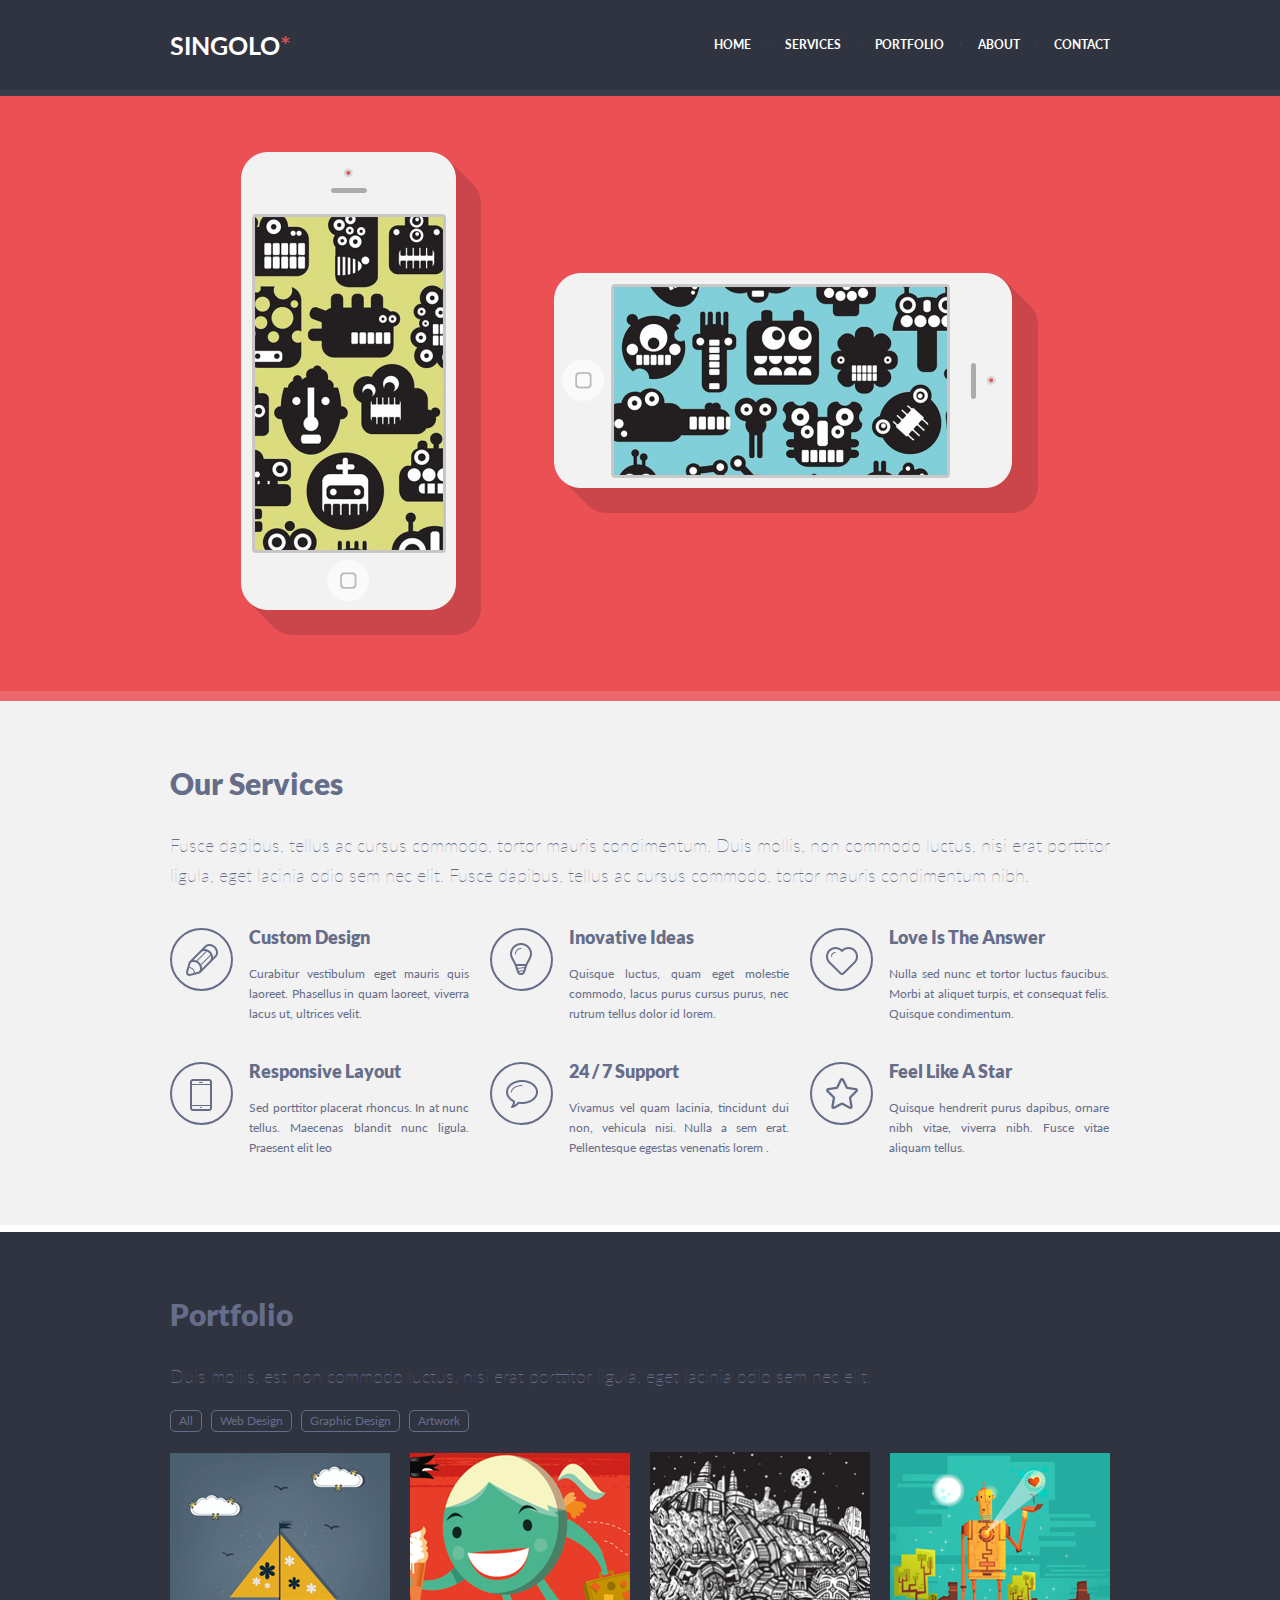
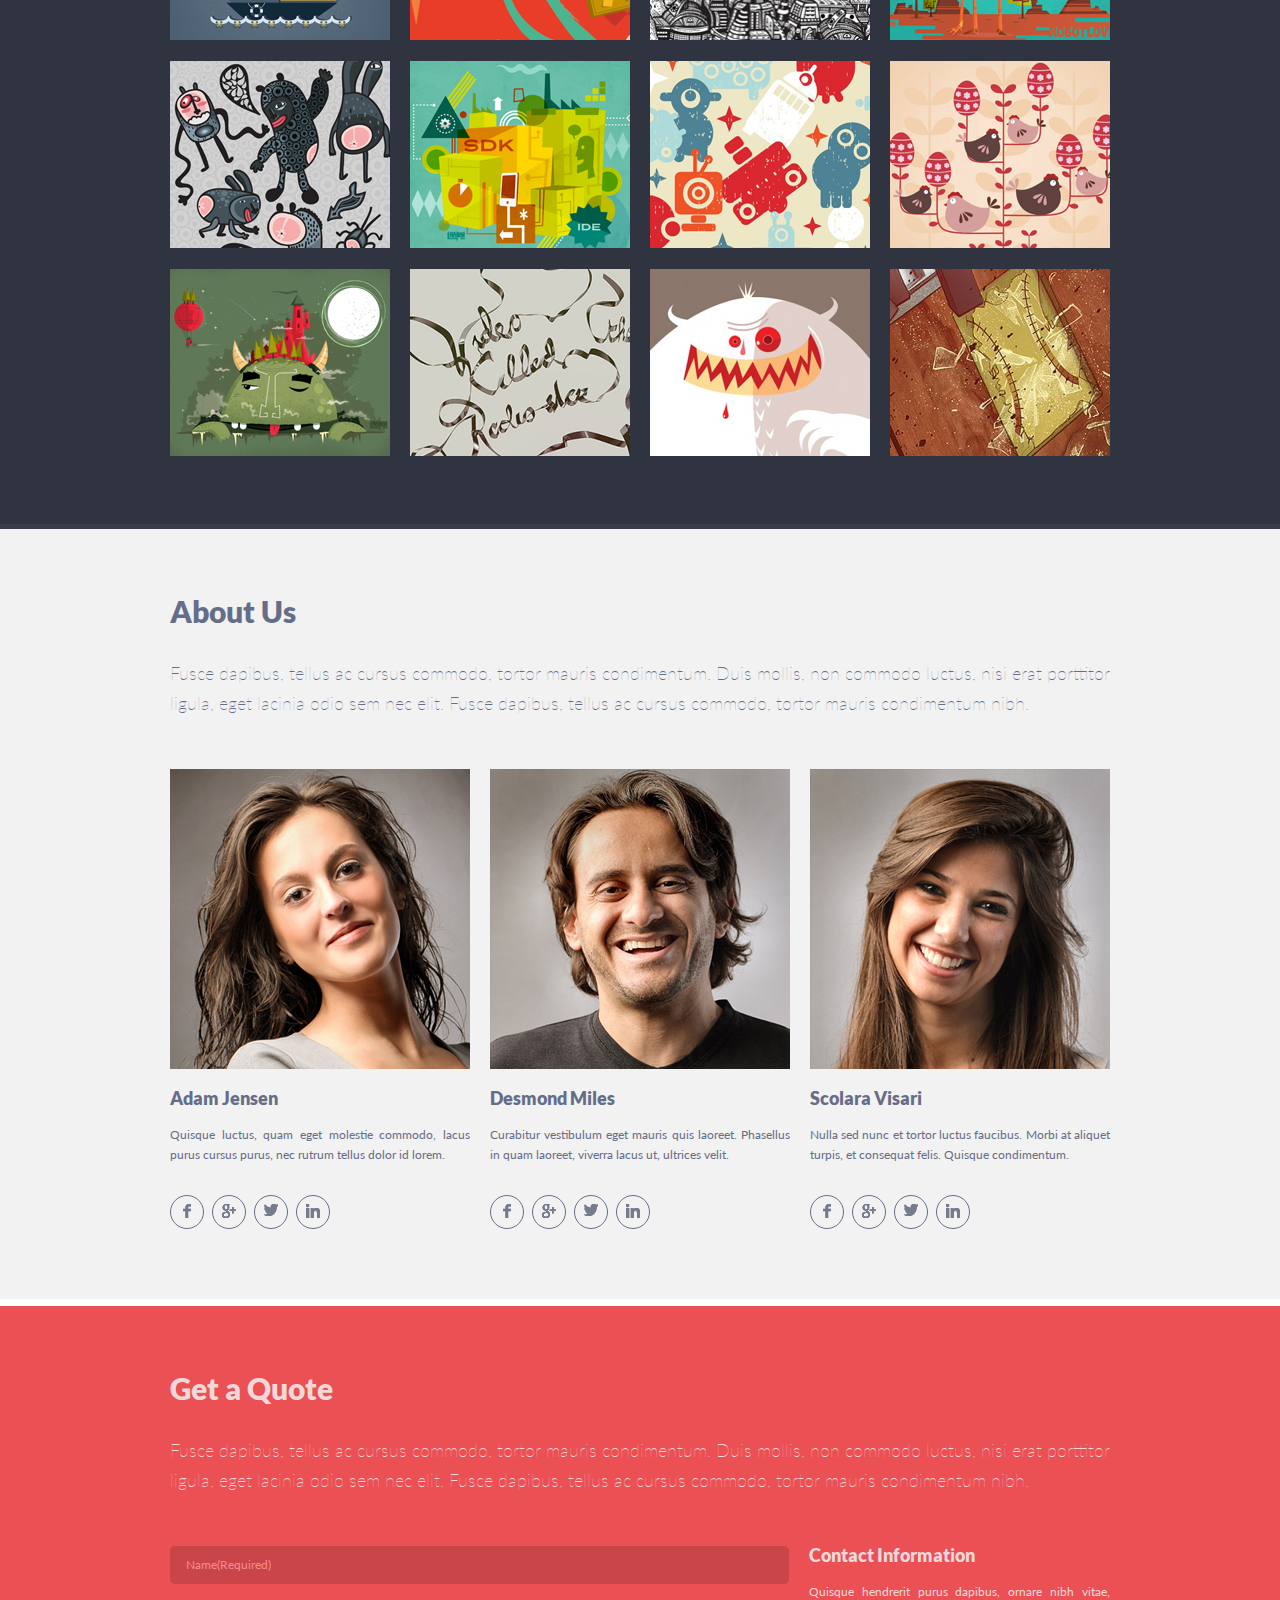
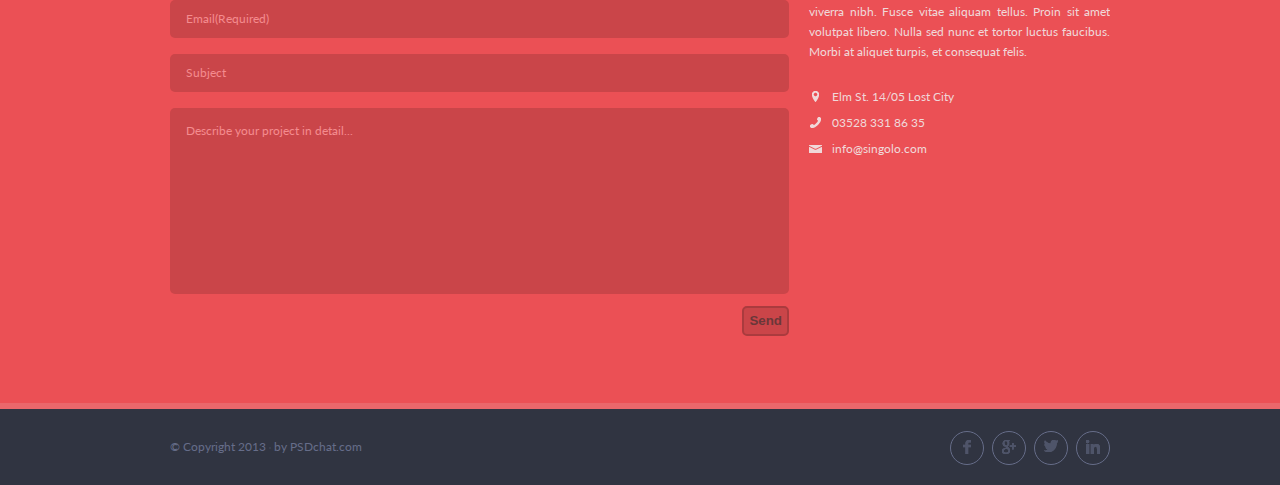
<file: Singolo_new/index.html>
<!DOCTYPE html>
<html lang="en">
<head>
	<meta charset="UTF-8">
	<title>Singolo</title>
	<link rel="stylesheet" href="client/styles/css/index.css">
	<meta http-equiv="X-UA-Compatible" content="IE=edge">
	<script src="https://ajax.googleapis.com/ajax/libs/jquery/2.1.3/jquery.min.js"></script>
	 <script src="client/lib/rs/royalslider/jquery.royalslider.min.js"></script>
	 <script>
    	jQuery(document).ready(function($) {
        $(".royalSlider").royalSlider({
            keyboardNavEnabled: true
        });
    });
	</script>
</head>
<body class="homepage">
	<header>
		<nav class="container">
			<ul class="singolo">
				<li><a href="/">singolo<span>*</span></a></li>
				<li><a href="#contact">contact</a></li>
				<li><a href="#about">about</a></li>
				<li><a href="#portfolio">portfolio</a></li>
				<li><a href="#services">services</a></li>
				<li><a href="/">home</a></li>
			</ul>
		</nav>
	</header>
	<main>
		<section class="slider">
			<div class="royalSlider rsDefault">
				<img class="rsImg" src="client/images/slide/phone.png" alt="slide-1"/>
				<img class="rsImg" src="client/images/slide/map.png" alt="slide-2"/>
			</div>
		</section>
		<section class="service" id="services">
			<div class="container">
				<h2>Our Services</h2>
				<p class="description">Fusce dapibus, tellus ac cursus commodo, tortor mauris condimentum. Duis mollis, non commodo luctus, nisi erat porttitor ligula, eget lacinia odio sem nec elit. Fusce dapibus, tellus ac cursus commodo, tortor mauris condimentum nibh.</p>
				<div class="our-service">
					<figure>
						<span class="pen"></span>
						<!-- <img class="pen" src="client/images/services/pen.png" alt="Custom Design"/> -->
						<figcaption>
							<h3>Custom Design</h3>
							<p class="text-small">Curabitur vestibulum eget mauris quis laoreet. Phasellus in quam laoreet, viverra lacus ut, ultrices velit.</p>
						</figcaption>
					</figure>
					<figure>
						<span class="bolb"></span>
						<!-- <img src="client/images/services/bolb.png" alt="Inovative Ideas"/> -->
						<figcaption>
							<h3>Inovative Ideas</h3>
							<p class="text-small">Quisque luctus, quam eget molestie commodo, lacus purus cursus purus, nec rutrum tellus dolor id lorem.</p>
						</figcaption>
					</figure>
					<figure>
						<span class="heart"></span>
						<!-- <img src="client/images/services/heart.png" alt="Love Is The Answer"/> -->
						<figcaption>
							<h3>Love Is The Answer</h3>
							<p class="text-small">Nulla sed nunc et tortor luctus faucibus. Morbi at aliquet turpis, et consequat felis. Quisque condimentum.</p>
						</figcaption>
					</figure>
					<figure>
						<span class="phone"></span>
						<!-- <img src="client/images/services/phone.png" alt="Responsive Layout"/> -->
						<figcaption>
							<h3>Responsive Layout</h3>
							<p class="text-small">Sed porttitor placerat rhoncus. In at nunc tellus. Maecenas blandit nunc ligula. Praesent elit leo</p>
						</figcaption>
					</figure>
					<figure>
						<span class="bubble"></span>
						<!-- <img src="client/images/services/bubble.png" alt="24 / 7 Support"/> -->
						<figcaption>
							<h3>24 / 7 Support</h3>
							<p class="text-small">Vivamus vel quam lacinia, tincidunt dui non, vehicula nisi. Nulla a sem erat. Pellentesque egestas venenatis lorem .</p>
						</figcaption>
					</figure>
					<figure>
						<span class="star"></span>
						<!-- <img src="client/images/services/star.png" alt="Feel Like A Star"/> -->
						<figcaption>
							<h3>Feel Like A Star</h3>
							<p class="text-small">Quisque hendrerit purus dapibus, ornare nibh vitae, viverra nibh. Fusce vitae aliquam tellus.</p>
						</figcaption>
					</figure>
				</div>
			</div>
		</section>
		<section class='portfolio' id='portfolio'>
			<div class="container">
				<h2>Portfolio</h2>
				<p class="description">Duis mollis, est non commodo luctus, nisi erat porttitor ligula, eget lacinia odio sem nec elit.</p>
					<ul class="navigation">
						<li><a href="javascript:void(0);">All</a></li>
						<li><a href="javascript:void(0);">Web Design</a></li>
						<li><a href="javascript:void(0);">Graphic Design</a></li>
						<li><a href="javascript:void(0);">Artwork</a></li>
					</ul>
			<div class="portfolio-gallery">
				<figure class="portfolio-slow-visible">
					<img src="client/images/portfolio/1.png" alt="/"/>
					<figcaption>
						<p>Lorem ipsum dolor sit amet, consectetur adipisicing elit. Id laborum voluptatibus, iusto mollitia beatae pariatur ut error, saepe cupiditate cum itaque debitis consequatur, non est hic earum, voluptates fugiat quidem.
						</p>
					</figcaption>
				</figure>
				<figure class="portfolio-slow-visible">
					<img src="client/images/portfolio/2.png" alt="/"/>
					<figcaption>
						<p>Lorem ipsum dolor sit amet, consectetur adipisicing elit. Id laborum voluptatibus, iusto mollitia beatae pariatur ut error, saepe cupiditate cum itaque debitis consequatur, non est hic earum, voluptates fugiat quidem.
						</p>
					</figcaption>
				</figure>
				<figure class="portfolio-slow-visible">
					<img src="client/images/portfolio/3.png" alt="/"/>
					<figcaption>
						<p>Lorem ipsum dolor sit amet, consectetur adipisicing elit. Id laborum voluptatibus, iusto mollitia beatae pariatur ut error, saepe cupiditate cum itaque debitis consequatur, non est hic earum, voluptates fugiat quidem.
						</p>
					</figcaption>
				</figure>
				<figure class="portfolio-slow-visible">
					<img src="client/images/portfolio/4.png" alt="/"/>
					<figcaption>
						<p>Lorem ipsum dolor sit amet, consectetur adipisicing elit. Id laborum voluptatibus, iusto mollitia beatae pariatur ut error, saepe cupiditate cum itaque debitis consequatur, non est hic earum, voluptates fugiat quidem.
						</p>
					</figcaption>
				</figure>
				<figure class="portfolio-diagonal">
					<img src="client/images/portfolio/5.png" alt="/"/>
					<figcaption>
						<p>Lorem ipsum dolor sit amet, consectetur adipisicing elit. Id laborum voluptatibus, iusto mollitia beatae pariatur ut error, saepe cupiditate cum itaque debitis consequatur, non est hic earum, voluptates fugiat quidem.
						</p>
					</figcaption>
				</figure>
				<figure class="portfolio-diagonal">
					<img src="client/images/portfolio/6.png" alt="/"/>
					<figcaption>
						<p>Lorem ipsum dolor sit amet, consectetur adipisicing elit. Id laborum voluptatibus, iusto mollitia beatae pariatur ut error, saepe cupiditate cum itaque debitis consequatur, non est hic earum, voluptates fugiat quidem.
						</p>
					</figcaption>
				</figure>
				<figure class="portfolio-diagonal">
					<img src="client/images/portfolio/7.png" alt="/"/>
					<figcaption>
						<p>Lorem ipsum dolor sit amet, consectetur adipisicing elit. Id laborum voluptatibus, iusto mollitia beatae pariatur ut error, saepe cupiditate cum itaque debitis consequatur, non est hic earum, voluptates fugiat quidem.
						</p>
					</figcaption>
				</figure>
				<figure class="portfolio-diagonal">
					<img src="client/images/portfolio/8.png" alt="/"/>
					<figcaption>
						<p>Lorem ipsum dolor sit amet, consectetur adipisicing elit. Id laborum voluptatibus, iusto mollitia beatae pariatur ut error, saepe cupiditate cum itaque debitis consequatur, non est hic earum, voluptates fugiat quidem.
						</p>
					</figcaption>
				</figure>
				<figure class="portfolio-side-panel">
					<img src="client/images/portfolio/9.png" alt="/"/>
					<figcaption>
						<p>Lorem ipsum dolor sit amet, consectetur adipisicing elit. Id laborum voluptatibus, iusto mollitia beatae pariatur ut error, saepe cupiditate cum itaque debitis consequatur, non est hic earum, voluptates fugiat quidem.
						</p>
					</figcaption>
				</figure>
				<figure class="portfolio-side-panel">
					<img src="client/images/portfolio/10.png" alt="/"/>
					<figcaption>
						<p>Lorem ipsum dolor sit amet, consectetur adipisicing elit. Id laborum voluptatibus, iusto mollitia beatae pariatur ut error, saepe cupiditate cum itaque debitis consequatur, non est hic earum, voluptates fugiat quidem.
						</p>
					</figcaption>
				</figure>
				<figure class="portfolio-side-panel">
					<img src="client/images/portfolio/11.png" alt="/"/>
					<figcaption>
						<p>Lorem ipsum dolor sit amet, consectetur adipisicing elit. Id laborum voluptatibus, iusto mollitia beatae pariatur ut error, saepe cupiditate cum itaque debitis consequatur, non est hic earum, voluptates fugiat quidem.
						</p>
					</figcaption>
				</figure>
				<figure class="portfolio-side-panel">
					<img src="client/images/portfolio/12.png" alt="/"/>
					<figcaption>
						<p>Lorem ipsum dolor sit amet, consectetur adipisicing elit. Id laborum voluptatibus, iusto mollitia beatae pariatur ut error, saepe cupiditate cum itaque debitis consequatur, non est hic earum, voluptates fugiat quidem.
						</p>
					</figcaption>
				</figure>
			</div>
		</section>
		<section class="about" id="about">
			<div class="container">
				<h2>About Us</h2>
				<p class="description">Fusce dapibus, tellus ac cursus commodo, tortor mauris condimentum. Duis mollis, non commodo luctus, nisi erat porttitor ligula, eget lacinia odio sem nec elit. Fusce dapibus, tellus ac cursus commodo, tortor mauris condimentum nibh.</p>
				<div class="about-people">
					<figure>
						<img src="client/images/about/wom1.png" alt="/"/>
						<figcaption>
							<h3>Adam Jensen</h3>
							<p class="text-small">Quisque luctus, quam eget molestie commodo, lacus purus cursus purus, nec rutrum tellus dolor id lorem.</p>
							<ul class="social">
								<li><a href="https://www.facebook.com/"></a></li>
								<li><a href="https://plus.google.com/"></a></li>
								<li><a href="https://twitter.com/"></a></li>
								<li><a href="https://www.linkedin.com/"></a></li>
							</ul>
						</figcaption>
					</figure>
					<figure>
						<img src="client/images/about/man.png" alt="/"/>
						<figcaption>
							<h3>Desmond Miles</h3>
							<p class="text-small">Curabitur vestibulum eget mauris quis laoreet. Phasellus in quam laoreet, viverra lacus ut, ultrices velit.</p>
							<ul class="social">
								<li><a href="https://www.facebook.com/"></a></li>
					            <li><a href="https://plus.google.com/"></a></li>
								<li><a href="https://twitter.com/"></a></li>
								<li><a href="https://www.linkedin.com/"></a></li>
							</ul>
						</figcaption>
					</figure>
					<figure>
						<img src="client/images/about/wom2.png" alt="/"/>
						<figcaption>
							<h3>Scolara Visari</h3>
							<p class="text-small">Nulla sed nunc et tortor luctus faucibus. Morbi at aliquet turpis, et consequat felis. Quisque condimentum.</p>
							<ul class="social">
								<li><a href="https://www.facebook.com/"></a></li>
								<li><a href="https://plus.google.com/"></a></li>
								<li><a href="https://twitter.com/"></a></li>
								<li><a href="https://www.linkedin.com/"></a></li>
							</ul>
						</figcaption>
					</figure>
				</div>
			</div>
		</section>
		<section class='quote' id='contact'>
			<div class="container">
				<h2>Get a Quote</h2>
				<p class="description">Fusce dapibus, tellus ac cursus commodo, tortor mauris condimentum. Duis mollis, non commodo luctus, nisi erat porttitor ligula, eget lacinia odio sem nec elit. Fusce dapibus, tellus ac cursus commodo, tortor mauris condimentum nibh.</p>
				<form action="/" method="post">
					<input type="text" name="Firstname" placeholder="Name(Required)" required>
					<input type="email" name="Email" placeholder="Email(Required)" required>
					<input type="text" name="Subject" placeholder="Subject" required>
				    <textarea name="comment" id="area" placeholder="Describe your project in detail..." required></textarea>
					<button>Send</button>
				</form>
				<div class="contact">
					<h3>Contact Information</h3>
					<p class="text-small">Quisque hendrerit purus dapibus, ornare nibh vitae, viverra nibh. Fusce vitae aliquam tellus. Proin sit amet volutpat libero. Nulla sed nunc et tortor luctus faucibus. Morbi at aliquet turpis, et consequat felis. </p>
					<ul>
						<li>Elm St. 14/05 Lost City</li>
						<li><a href="tel:03528 331 86 35">03528 331 86 35</a></li>
						<li><a href="mailto:info@singolo.com?Subject=Question for Singolo&amp;body=Hello">info@singolo.com</a></li>
					</ul>
				</div>
			</div>
		</section>
	</main>
	<footer>
		<div class="container">
			<ul class="copyright">
				<li>© Copyright 2013</li>
				<li>by PSDchat.com</li>
			</ul>
			<ul class="social">
				<li><a href="https://www.facebook.com/"></a></li>
				<li><a href="https://plus.google.com/"></a></li>
				<li><a href="https://twitter.com/"></a></li>
				<li><a href="https://www.linkedin.com/"></a></li>
			</ul>
		</div>
	</footer>
</body>
</html>
</file>
<file: Singolo_new/client/styles/css/index.css>
@import url(http://fonts.googleapis.com/css?family=Lato:300,400,700);
html, body, div, span, applet, object, iframe,
h1, h2, h3, h4, h5, h6, p, blockquote, pre,
a, abbr, acronym, address, big, cite, code,
del, dfn, em, img, ins, kbd, q, s, samp,
small, strike, strong, sub, sup, tt, var,
b, u, i, center,
dl, dt, dd, ol, ul, li,
fieldset, form, label, legend,
table, caption, tbody, tfoot, thead, tr, th, td,
article, aside, canvas, details, embed,
figure, figcaption, footer, header, hgroup,
menu, nav, output, ruby, section, summary,
time, mark, audio, video {
  margin: 0;
  padding: 0;
  border: 0;
  font: inherit;
  font-size: 100%;
  vertical-align: baseline;
}

html {
  line-height: 1;
}

ol, ul {
  list-style: none;
}

table {
  border-collapse: collapse;
  border-spacing: 0;
}

caption, th, td {
  text-align: left;
  font-weight: normal;
  vertical-align: middle;
}

q, blockquote {
  quotes: none;
}
q:before, q:after, blockquote:before, blockquote:after {
  content: "";
  content: none;
}

a img {
  border: none;
}

article, aside, details, figcaption, figure, footer, header, hgroup, main, menu, nav, section, summary {
  display: block;
}

.social-sprite, .social-fb, .social li:first-child a, .social-g, .social li:nth-child(2) a, .social-in, .social li:last-child a, .social-tw, .social li:nth-child(3) a {
  background-image: url('../../images/social-s4b8644dc1c.png');
  background-repeat: no-repeat;
}

.services-icon-sprite, .services-icon-bolb, body.homepage .service .container .our-service figure span.bolb::before, .services-icon-bubble, body.homepage .service .container .our-service figure span.bubble::before, .services-icon-heart, body.homepage .service .container .our-service figure span.heart::before, .services-icon-pen, body.homepage .service .container .our-service figure span.pen::before, .services-icon-phone, body.homepage .service .container .our-service figure span.phone::before, .services-icon-star, body.homepage .service .container .our-service figure span.star::before {
  background-image: url('../../images/services-icon-sa88b09c2f9.png');
  background-repeat: no-repeat;
}

.social-fb, .social li:first-child a {
  background-position: 0 0;
}

.social-g, .social li:nth-child(2) a {
  background-position: 0 -14px;
}

.social-in, .social li:last-child a {
  background-position: 0 -28px;
}

.social-tw, .social li:nth-child(3) a {
  background-position: 0 -42px;
}

.services-icon-bolb, body.homepage .service .container .our-service figure span.bolb::before {
  background-position: 0 0;
}

.services-icon-bubble, body.homepage .service .container .our-service figure span.bubble::before {
  background-position: 0 -32px;
}

.services-icon-heart, body.homepage .service .container .our-service figure span.heart::before {
  background-position: 0 -60px;
}

.services-icon-pen, body.homepage .service .container .our-service figure span.pen::before {
  background-position: 0 -88px;
}

.services-icon-phone, body.homepage .service .container .our-service figure span.phone::before {
  background-position: 0 -120px;
}

.services-icon-star, body.homepage .service .container .our-service figure span.star::before {
  background-position: 0 -152px;
}

@font-face {
  font-family: "Lato-Black";
  src: url('../fonts/../../../client/fonts/lato-black/Lato-Black.ttf') format('truetype'), url('../fonts/../../../client/fonts/lato-black/Lato-Black.eot') format('embedded-opentype'), url('../fonts/../../../client/fonts/lato-black/Lato-Black.woff') format('woff'), url('../fonts/../../../client/fonts/lato-black/Lato-Black.svg') format('svg'), url('../fonts/../../../client/fonts/lato-black/lato-Black.otf') format('opentype');
}
/* v1.0.5 */
/* Core RS CSS file. 95% of time you shouldn't change anything here. */
.royalSlider {
  width: 600px;
  height: 400px;
  position: relative;
  direction: ltr;
}

.royalSlider > * {
  float: left;
}

.rsWebkit3d .rsSlide {
  -webkit-transform: translateZ(0);
}

.rsWebkit3d .rsSlide,
.rsWebkit3d .rsContainer,
.rsWebkit3d .rsThumbs,
.rsWebkit3d .rsPreloader,
.rsWebkit3d img,
.rsWebkit3d .rsOverflow,
.rsWebkit3d .rsBtnCenterer,
.rsWebkit3d .rsAbsoluteEl,
.rsWebkit3d .rsABlock,
.rsWebkit3d .rsLink {
  -webkit-backface-visibility: hidden;
}

.rsFade.rsWebkit3d .rsSlide,
.rsFade.rsWebkit3d img,
.rsFade.rsWebkit3d .rsContainer {
  -webkit-transform: none;
}

.rsOverflow {
  width: 100%;
  height: 100%;
  position: relative;
  overflow: hidden;
  float: left;
  -webkit-tap-highlight-color: transparent;
}

.rsVisibleNearbyWrap {
  width: 100%;
  height: 100%;
  position: relative;
  overflow: hidden;
  left: 0;
  top: 0;
  -webkit-tap-highlight-color: transparent;
}

.rsVisibleNearbyWrap .rsOverflow {
  position: absolute;
  left: 0;
  top: 0;
}

.rsContainer {
  position: relative;
  width: 100%;
  height: 100%;
  -webkit-tap-highlight-color: transparent;
}

.rsArrow,
.rsThumbsArrow {
  cursor: pointer;
}

.rsThumb {
  float: left;
  position: relative;
}

.rsArrow,
.rsNav,
.rsThumbsArrow {
  opacity: 1;
  -webkit-transition: opacity 0.3s linear;
  -moz-transition: opacity 0.3s linear;
  -o-transition: opacity 0.3s linear;
  transition: opacity 0.3s linear;
}

.rsHidden {
  opacity: 0;
  visibility: hidden;
  -webkit-transition: visibility 0s linear 0.3s,opacity 0.3s linear;
  -moz-transition: visibility 0s linear 0.3s,opacity 0.3s linear;
  -o-transition: visibility 0s linear 0.3s,opacity 0.3s linear;
  transition: visibility 0s linear 0.3s,opacity 0.3s linear;
}

.rsGCaption {
  width: 100%;
  float: left;
  text-align: center;
}

/* Fullscreen options, very important ^^ */
.royalSlider.rsFullscreen {
  position: fixed !important;
  height: auto !important;
  width: auto !important;
  margin: 0 !important;
  padding: 0 !important;
  z-index: 2147483647 !important;
  top: 0 !important;
  left: 0 !important;
  bottom: 0 !important;
  right: 0 !important;
}

.royalSlider .rsSlide.rsFakePreloader {
  opacity: 1 !important;
  -webkit-transition: 0s;
  -moz-transition: 0s;
  -o-transition: 0s;
  transition: 0s;
  display: none;
}

.rsSlide {
  position: absolute;
  left: 0;
  top: 0;
  display: block;
  overflow: hidden;
  height: 100%;
  width: 100%;
}

.royalSlider.rsAutoHeight,
.rsAutoHeight .rsSlide {
  height: auto;
}

.rsContent {
  width: 100%;
  height: 100%;
  position: relative;
}

.rsPreloader {
  position: absolute;
  z-index: 0;
}

.rsNav {
  -moz-user-select: -moz-none;
  -webkit-user-select: none;
  user-select: none;
}

.rsNavItem {
  -webkit-tap-highlight-color: rgba(0, 0, 0, 0.25);
}

.rsThumbs {
  cursor: pointer;
  position: relative;
  overflow: hidden;
  float: left;
  z-index: 22;
}

.rsTabs {
  float: left;
  background: none !important;
}

.rsTabs,
.rsThumbs {
  -webkit-tap-highlight-color: transparent;
  -webkit-tap-highlight-color: transparent;
}

.rsVideoContainer {
  /*left: 0;
  top: 0;
  position: absolute;*/
  /*width: 100%;
  height: 100%;
  position: absolute;
  left: 0;
  top: 0;
  float: left;*/
  width: auto;
  height: auto;
  line-height: 0;
  position: relative;
}

.rsVideoFrameHolder {
  position: absolute;
  left: 0;
  top: 0;
  background: #141414;
  opacity: 0;
  -webkit-transition: .3s;
}

.rsVideoFrameHolder.rsVideoActive {
  opacity: 1;
}

.rsVideoContainer iframe,
.rsVideoContainer video,
.rsVideoContainer embed,
.rsVideoContainer .rsVideoObj {
  position: absolute;
  z-index: 50;
  left: 0;
  top: 0;
  width: 100%;
  height: 100%;
}

/* ios controls over video bug, shifting video */
.rsVideoContainer.rsIOSVideo iframe,
.rsVideoContainer.rsIOSVideo video,
.rsVideoContainer.rsIOSVideo embed {
  -webkit-box-sizing: border-box;
  -moz-box-sizing: border-box;
  box-sizing: border-box;
  padding-right: 44px;
}

.rsABlock {
  left: 0;
  top: 0;
  position: absolute;
  z-index: 15;
}

img.rsImg {
  max-width: none;
}

.grab-cursor {
  cursor: url(../../images/slide/grab.png) 8 8, move;
}

.grabbing-cursor {
  cursor: url(../../images/slide/grabbing.png) 8 8, move;
}

.rsNoDrag {
  cursor: auto;
}

.rsLink {
  left: 0;
  top: 0;
  position: absolute;
  width: 100%;
  height: 100%;
  display: block;
  z-index: 20;
  background: url(../../images/slide/blank.gif);
}

/******************************
*
*  RoyalSlider Default Skin 
*
*    1. Arrows 
*    2. Bullets
*    3. Thumbnails
*    4. Tabs
*    5. Fullscreen button
*    6. Play/close video button
*    7. Preloader
*    8. Caption
*    
*  Sprite: 'rs-default.png'
*  Feel free to edit anything
*  If you don't some part - just delete it
* 
******************************/
/* Background */
.rsDefault,
.rsDefault .rsOverflow,
.rsDefault .rsSlide,
.rsDefault .rsVideoFrameHolder,
.rsDefault .rsThumbs {
  background: #151515;
  color: #FFF;
}

/***************
*
*  1. Arrows
*
****************/
.rsDefault .rsArrow {
  height: 100%;
  width: 44px;
  position: absolute;
  display: block;
  cursor: pointer;
  z-index: 21;
}

.rsDefault.rsVer .rsArrow {
  width: 100%;
  height: 44px;
}

.rsDefault.rsVer .rsArrowLeft {
  top: 0;
  left: 0;
}

.rsDefault.rsVer .rsArrowRight {
  bottom: 0;
  left: 0;
}

.rsDefault.rsHor .rsArrowLeft {
  left: 0;
  top: 0;
}

.rsDefault.rsHor .rsArrowRight {
  right: 0;
  top: 0;
}

/* .rsDefault .rsArrowIcn {		
	width: 32px;
	height: 32px;
	top: 50%;
	left: 50%;
	margin-top:-16px;	
	margin-left: -16px;

	position: absolute;	
	cursor: pointer;	
	//background: url('../../images/rs-default.png');

	background-color: #000;
	background-color: rgba(0,0,0,0.75);
	*background-color: #000;
	
	border-radius: 2px;
}
.rsDefault .rsArrowIcn:hover {
	background-color: rgba(0,0,0,0.9);
} */
.rsDefault .rsArrowIcn {
  position: absolute;
  top: 50%;
  left: 50%;
  width: 32px;
  height: 32px;
  margin-top: -16px;
  margin-left: -16px;
  background-image: url("../../images/slide/pointer.png");
  background-repeat: no-repeat;
  cursor: pointer;
  filter: progid:DXImageTransform.Microsoft.Alpha(Opacity=30);
  opacity: 0.3;
  -moz-transition-property: all;
  -o-transition-property: all;
  -webkit-transition-property: all;
  transition-property: all;
  -moz-transition-duration: 400ms;
  -o-transition-duration: 400ms;
  -webkit-transition-duration: 400ms;
  transition-duration: 400ms;
}
.rsDefault .rsArrowIcn:hover {
  filter: progid:DXImageTransform.Microsoft.Alpha(enabled=false);
  opacity: 1;
}

.rsDefault .rsArrowLeft .rsArrowIcn {
  -moz-transform: rotate(180deg);
  -ms-transform: rotate(180deg);
  -webkit-transform: rotate(180deg);
  transform: rotate(180deg);
}

/*  .rsDefault.rsHor .rsArrowLeft .rsArrowIcn { background-position: -64px -32px; }
.rsDefault.rsHor .rsArrowRight .rsArrowIcn { background-position: -64px -64px; }

.rsDefault.rsVer .rsArrowLeft .rsArrowIcn { background-position: -96px -32px; }
.rsDefault.rsVer .rsArrowRight .rsArrowIcn { background-position: -96px -64px; }

.rsDefault .rsArrowDisabled .rsArrowIcn { opacity: .2; filter: alpha(opacity=20);  *display: none; } */
/***************
*
*  2. Bullets
*
****************/
/* .rsDefault .rsBullets {
	position: absolute;
	z-index: 35;
	left: 0;
	bottom: 0;
	width: 100%;
	height: auto;
	margin: 0 auto; 

	background: #000;
	background: rgba(0,0,0,0.75);

	text-align: center;
	line-height: 8px;
	overflow: hidden;
}
.rsDefault .rsBullet {
	width: 8px;
	height: 8px;
	display: inline-block;
	*display:inline; 
	*zoom:1;
	padding: 6px 5px 6px;
}
.rsDefault .rsBullet span {
	display: block;
	width: 8px;
	height: 8px;
	border-radius: 50%;
	background: #777;
	background: rgba(255,255,255,0.5);
}
.rsDefault .rsBullet.rsNavSelected span {
	background-color: #FFF;
}
 */
/***************
*
*  3. Thumbnails
*
****************/
.rsDefault .rsThumbsHor {
  width: 100%;
  height: 72px;
}

.rsDefault .rsThumbsVer {
  width: 96px;
  height: 100%;
  position: absolute;
  top: 0;
  right: 0;
}

.rsDefault.rsWithThumbsHor .rsThumbsContainer {
  position: relative;
  height: 100%;
}

.rsDefault.rsWithThumbsVer .rsThumbsContainer {
  position: relative;
  width: 100%;
}

.rsDefault .rsThumb {
  float: left;
  overflow: hidden;
  width: 96px;
  height: 72px;
}

.rsDefault .rsThumb img {
  width: 100%;
  height: 100%;
}

.rsDefault .rsThumb.rsNavSelected {
  background: #02874a;
}

.rsDefault .rsThumb.rsNavSelected img {
  opacity: 0.3;
  filter: alpha(opacity=30);
}

.rsDefault .rsTmb {
  display: block;
}

/* Thumbnails with text */
.rsDefault .rsTmb h5 {
  font-size: 16px;
  margin: 0;
  padding: 0;
  line-height: 20px;
  color: #FFF;
}

.rsDefault .rsTmb span {
  color: #DDD;
  margin: 0;
  padding: 0;
  font-size: 13px;
  line-height: 18px;
}

/* Thumbnails arrow icons */
.rsDefault .rsThumbsArrow {
  height: 100%;
  width: 20px;
  position: absolute;
  display: block;
  cursor: pointer;
  z-index: 21;
  background: #000;
  background: rgba(0, 0, 0, 0.75);
}

.rsDefault .rsThumbsArrow:hover {
  background: rgba(0, 0, 0, 0.9);
}

.rsDefault.rsWithThumbsVer .rsThumbsArrow {
  width: 100%;
  height: 20px;
}

.rsDefault.rsWithThumbsVer .rsThumbsArrowLeft {
  top: 0;
  left: 0;
}

.rsDefault.rsWithThumbsVer .rsThumbsArrowRight {
  bottom: 0;
  left: 0;
}

.rsDefault.rsWithThumbsHor .rsThumbsArrowLeft {
  left: 0;
  top: 0;
}

.rsDefault.rsWithThumbsHor .rsThumbsArrowRight {
  right: 0;
  top: 0;
}

.rsDefault .rsThumbsArrowIcn {
  width: 16px;
  height: 16px;
  top: 50%;
  left: 50%;
  margin-top: -8px;
  margin-left: -8px;
  position: absolute;
  cursor: pointer;
}

.rsDefault.rsWithThumbsHor .rsThumbsArrowLeft .rsThumbsArrowIcn {
  background-position: -128px -32px;
}

.rsDefault.rsWithThumbsHor .rsThumbsArrowRight .rsThumbsArrowIcn {
  background-position: -128px -48px;
}

.rsDefault.rsWithThumbsVer .rsThumbsArrowLeft .rsThumbsArrowIcn {
  background-position: -144px -32px;
}

.rsDefault.rsWithThumbsVer .rsThumbsArrowRight .rsThumbsArrowIcn {
  background-position: -144px -48px;
}

.rsDefault .rsThumbsArrowDisabled {
  display: none !important;
}

/* Thumbnails resizing on smaller screens */
@media screen and (min-width: 0px) and (max-width: 800px) {
  .rsDefault .rsThumb {
    width: 59px;
    height: 44px;
  }

  .rsDefault .rsThumbsHor {
    height: 44px;
  }

  .rsDefault .rsThumbsVer {
    width: 59px;
  }
}
/***************
*
*  4. Tabs
*
****************/
.rsDefault .rsTabs {
  width: 100%;
  height: auto;
  margin: 0 auto;
  text-align: center;
  overflow: hidden;
  padding-top: 12px;
  position: relative;
}

.rsDefault .rsTab {
  display: inline-block;
  cursor: pointer;
  text-align: center;
  height: auto;
  width: auto;
  color: #333;
  padding: 5px 13px 6px;
  min-width: 72px;
  border: 1px solid #D9D9DD;
  border-right: 1px solid #f5f5f5;
  text-decoration: none;
  background-color: #FFF;
  background-image: -webkit-linear-gradient(top, #fefefe, #f4f4f4);
  background-image: -moz-linear-gradient(top, #fefefe, #f4f4f4);
  background-image: linear-gradient(to bottom, #fefefe, #f4f4f4);
  -webkit-box-shadow: inset 1px 0 0 #fff;
  box-shadow: inset 1px 0 0 #fff;
  *display: inline;
  *zoom: 1;
}

.rsDefault .rsTab:first-child {
  -webkit-border-top-left-radius: 4px;
  border-top-left-radius: 4px;
  -webkit-border-bottom-left-radius: 4px;
  border-bottom-left-radius: 4px;
}

.rsDefault .rsTab:last-child {
  -webkit-border-top-right-radius: 4px;
  border-top-right-radius: 4px;
  -webkit-border-bottom-right-radius: 4px;
  border-bottom-right-radius: 4px;
  border-right: 1px solid #cfcfcf;
}

.rsDefault .rsTab:active {
  border: 1px solid #D9D9DD;
  background-color: #f4f4f4;
  box-shadow: 0 1px 4px rgba(0, 0, 0, 0.2) inset;
}

.rsDefault .rsTab.rsNavSelected {
  color: #FFF;
  border: 1px solid #999;
  text-shadow: 1px 1px #838383;
  box-shadow: 0 1px 9px rgba(102, 102, 102, 0.65) inset;
  background: #ACACAC;
  background-image: -webkit-linear-gradient(top, #ACACAC, #BBB);
  background-image: -moz-llinear-gradient(top, #ACACAC, #BBB);
  background-image: linear-gradient(to bottom, #acacac, #bbbbbb);
}

/***************
*
*  5. Fullscreen button
*
****************/
.rsDefault .rsFullscreenBtn {
  right: 0;
  top: 0;
  width: 44px;
  height: 44px;
  z-index: 22;
  display: block;
  position: absolute;
  cursor: pointer;
}

.rsDefault .rsFullscreenIcn {
  display: block;
  margin: 6px;
  width: 32px;
  height: 32px;
  background-color: #000;
  background-color: rgba(0, 0, 0, 0.75);
  *background-color: #000;
  border-radius: 2px;
}

.rsDefault .rsFullscreenIcn:hover {
  background-color: rgba(0, 0, 0, 0.9);
}

.rsDefault.rsFullscreen .rsFullscreenIcn {
  background-position: -32px 0;
}

/***************
*
*  6. Play/close video button
*
****************/
.rsDefault .rsPlayBtn {
  -webkit-tap-highlight-color: rgba(0, 0, 0, 0.3);
  width: 64px;
  height: 64px;
  margin-left: -32px;
  margin-top: -32px;
  cursor: pointer;
}

.rsDefault .rsPlayBtnIcon {
  width: 64px;
  display: block;
  height: 64px;
  -webkit-border-radius: 4px;
  border-radius: 4px;
  -webkit-transition: .3s;
  -moz-transition: .3s;
  transition: .3s;
  background-color: #000;
  background-color: rgba(0, 0, 0, 0.75);
  *background-color: #000;
}

.rsDefault .rsPlayBtn:hover .rsPlayBtnIcon {
  background-color: rgba(0, 0, 0, 0.9);
}

.rsDefault .rsBtnCenterer {
  position: absolute;
  left: 50%;
  top: 50%;
}

.rsDefault .rsCloseVideoBtn {
  right: 0;
  top: 0;
  width: 44px;
  height: 44px;
  z-index: 500;
  position: absolute;
  cursor: pointer;
  -webkit-backface-visibility: hidden;
  -webkit-transform: translateZ(0);
}

.rsDefault .rsCloseVideoBtn.rsiOSBtn {
  top: -38px;
  right: -6px;
}

.rsDefault .rsCloseVideoIcn {
  margin: 6px;
  width: 32px;
  height: 32px;
  background-color: #000;
  background-color: rgba(0, 0, 0, 0.75);
  *background-color: #000;
}

.rsDefault .rsCloseVideoIcn:hover {
  background-color: rgba(0, 0, 0, 0.9);
}

/***************
*
*  7. Preloader
*
****************/
.rsDefault .rsPreloader {
  width: 20px;
  height: 20px;
  left: 50%;
  top: 50%;
  margin-left: -10px;
  margin-top: -10px;
}

/***************
*
*  8. Global caption
*
****************/
.rsDefault .rsGCaption {
  position: absolute;
  float: none;
  bottom: 6px;
  left: 6px;
  text-align: left;
  background: black;
  background: rgba(0, 0, 0, 0.75);
  color: #FFF;
  padding: 2px 8px;
  width: auto;
  font-size: 12px;
  border-radius: 2px;
}

body .container {
  width: 940px;
  margin: auto;
}
body .container h2 {
  font-size: 30px;
  font-family: 'Lato-Black';
}
body .container h3 {
  font-size: 18px;
  font-family: 'Lato-Black';
}
body .container .description {
  margin-top: 32px;
  font-size: 18px;
  font-family: 'Lato', sans-serif;
  font-weight: lighter;
  line-height: 30px;
}
body .container .text-small {
  margin-top: 18px;
  font-size: 12px;
  font-family: 'Lato', sans-serif;
  font-weight: normal;
  line-height: 20px;
  text-align: justify;
}

input {
  width: 100%;
  height: 38px;
  margin-bottom: 16px;
  padding-left: 16px;
  border: none;
  outline: none;
  background-color: #ca4549;
  -moz-border-radius: 5px;
  -webkit-border-radius: 5px;
  border-radius: 5px;
  -webkit-user-select: none;
  -moz-user-select: none;
  -khtml-user-select: none;
  -ms-user-select: none;
  user-select: none;
  cursor: default;
  -moz-box-sizing: border-box;
  -webkit-box-sizing: border-box;
  box-sizing: border-box;
}
input::-webkit-input-placeholder {
  font-family: 'Lato', sans-serif;
  font-weight: normal;
  font-size: 12px;
  color: #f48c8f;
}
input::-moz-placeholder {
  font-family: 'Lato', sans-serif;
  font-weight: normal;
  font-size: 12px;
  color: #f48c8f;
}
input:-moz-placeholder {
  font-family: 'Lato', sans-serif;
  font-weight: normal;
  font-size: 12px;
  color: #f48c8f;
}
input:-ms-input-placeholder {
  font-family: 'Lato', sans-serif;
  font-weight: normal;
  font-size: 12px;
  color: #f48c8f;
}
input:focus {
  background-color: #e7b9ba;
  font-size: 12px;
  color: #7D3C3C;
  -moz-transition-duration: 1000ms;
  -o-transition-duration: 1000ms;
  -webkit-transition-duration: 1000ms;
  transition-duration: 1000ms;
}
input:focus::-webkit-input-placeholder {
  color: transparent;
}
input:focus::-moz-placeholder {
  color: transparent;
}
input:focus:-moz-placeholder {
  color: transparent;
}
input:focus:-ms-input-placeholder {
  color: transparent;
}

textarea {
  width: 100%;
  height: 186px;
  padding-left: 16px;
  padding-top: 15px;
  border: none;
  outline: none;
  background-color: #ca4549;
  resize: none;
  -moz-border-radius: 5px;
  -webkit-border-radius: 5px;
  border-radius: 5px;
  -webkit-user-select: none;
  -moz-user-select: none;
  -khtml-user-select: none;
  -ms-user-select: none;
  user-select: none;
  cursor: default;
  -moz-box-sizing: border-box;
  -webkit-box-sizing: border-box;
  box-sizing: border-box;
}
textarea::-webkit-input-placeholder {
  font-family: 'Lato', sans-serif;
  font-weight: normal;
  font-size: 12px;
  color: #f48c8f;
}
textarea::-moz-placeholder {
  font-family: 'Lato', sans-serif;
  font-weight: normal;
  font-size: 12px;
  color: #f48c8f;
}
textarea:-moz-placeholder {
  font-family: 'Lato', sans-serif;
  font-weight: normal;
  font-size: 12px;
  color: #f48c8f;
}
textarea:-ms-input-placeholder {
  font-family: 'Lato', sans-serif;
  font-weight: normal;
  font-size: 12px;
  color: #f48c8f;
}
textarea:focus {
  background-color: #e7b9ba;
  font-size: 12px;
  color: #7D3C3C;
  -moz-transition-duration: 1000ms;
  -o-transition-duration: 1000ms;
  -webkit-transition-duration: 1000ms;
  transition-duration: 1000ms;
}
textarea:focus::-webkit-input-placeholder {
  color: transparent;
}
textarea:focus::-moz-placeholder {
  color: transparent;
}
textarea:focus:-moz-placeholder {
  color: transparent;
}
textarea:focus:-ms-input-placeholder {
  color: transparent;
}

header {
  width: 100%;
  border-bottom: 6px solid #373b4a;
  background-color: #303441;
  font-family: 'Lato', sans-serif;
  font-weight: bold;
  -webkit-user-select: none;
  -moz-user-select: none;
  -khtml-user-select: none;
  -ms-user-select: none;
  user-select: none;
  cursor: default;
}
header .container {
  overflow: hidden;
  *zoom: 1;
}
header .container .singolo {
  height: 90px;
  font-size: 0;
}
header .container .singolo li {
  float: right;
  display: inline-block;
  font-size: 12px;
  line-height: 90px;
}
header .container .singolo li:after {
  display: inline-block;
  width: 2px;
  height: 2px;
  margin-left: 16px;
  margin-right: 16px;
  margin-bottom: 3px;
  background-color: #3d4253;
  content: "";
  -moz-border-radius: 50%;
  -webkit-border-radius: 50%;
  border-radius: 50%;
}
header .container .singolo li:nth-child(2):after {
  display: none;
}
header .container .singolo li a {
  text-decoration: none;
  text-transform: uppercase;
  color: #ffffff;
  -moz-transition-property: color;
  -o-transition-property: color;
  -webkit-transition-property: color;
  transition-property: color;
  -moz-transition-duration: 200ms;
  -o-transition-duration: 200ms;
  -webkit-transition-duration: 200ms;
  transition-duration: 200ms;
}
header .container .singolo li a:hover {
  color: #eb5055;
}
header .container .singolo li:first-child {
  float: left;
  font-size: 25px;
  line-height: 90px;
}
header .container .singolo li:first-child:after {
  display: none;
}
header .container .singolo li:first-child a:hover {
  color: #ffffff;
}
header .container .singolo li:first-child span {
  color: #db4d50;
}

footer {
  width: 100%;
  background-color: #303441;
  font-family: 'Lato', sans-serif;
  font-weight: normal;
}
footer .container {
  overflow: hidden;
  *zoom: 1;
}
footer .container .copyright {
  float: left;
  font-size: 0;
  -webkit-user-select: none;
  -moz-user-select: none;
  -khtml-user-select: none;
  -ms-user-select: none;
  user-select: none;
  cursor: default;
}
footer .container .copyright li {
  display: inline-block;
  font-size: 12px;
  line-height: 76px;
  color: #666d89;
}
footer .container .copyright li:after {
  display: inline-block;
  width: 2px;
  height: 2px;
  margin-right: 3px;
  margin-bottom: 2px;
  margin-left: 3px;
  background-color: #3d4253;
  content: "";
  -moz-border-radius: 50%;
  -webkit-border-radius: 50%;
  border-radius: 50%;
}
footer .container .copyright li:last-child:after {
  display: none;
}
footer .container .social {
  float: right;
  margin-top: 22px;
}

.navigation {
  margin-top: 19px;
  font-size: 0;
  font-family: 'Lato', sans-serif;
  font-weight: normal;
  -webkit-user-select: none;
  -moz-user-select: none;
  -khtml-user-select: none;
  -ms-user-select: none;
  user-select: none;
  cursor: default;
}
.navigation li {
  display: inline-block;
  margin-right: 9px;
  padding: 0 8px;
  border: 1px solid #666d89;
  font-size: 12px;
  line-height: 20px;
  cursor: pointer;
  -moz-border-radius: 5px;
  -webkit-border-radius: 5px;
  border-radius: 5px;
  -moz-transition-property: all;
  -o-transition-property: all;
  -webkit-transition-property: all;
  transition-property: all;
  -moz-transition-duration: 200ms;
  -o-transition-duration: 200ms;
  -webkit-transition-duration: 200ms;
  transition-duration: 200ms;
}
.navigation li:hover {
  border: 1px solid #ffffff;
}
.navigation li:hover a {
  color: #ffffff;
}
.navigation li a {
  text-decoration: none;
  color: #666d89;
}

.social {
  font-size: 0;
  -webkit-user-select: none;
  -moz-user-select: none;
  -khtml-user-select: none;
  -ms-user-select: none;
  user-select: none;
  cursor: default;
}
.social li {
  display: inline-block;
  width: 32px;
  height: 32px;
  margin-right: 8px;
  border: 1px solid #666d89;
  -moz-border-radius: 50%;
  -webkit-border-radius: 50%;
  border-radius: 50%;
}
.social li:hover {
  width: 30px;
  height: 30px;
  border: 2px solid #676C81;
  cursor: pointer;
}
.social li:hover a {
  filter: progid:DXImageTransform.Microsoft.Alpha(Opacity=90);
  opacity: 0.9;
}
.social li a {
  display: block;
  width: 14px;
  height: 14px;
  margin: 8px auto;
  background-repeat: no-repeat;
  -moz-transition-property: background-image;
  -o-transition-property: background-image;
  -webkit-transition-property: background-image;
  transition-property: background-image;
  -moz-transition-duration: 400ms;
  -o-transition-duration: 400ms;
  -webkit-transition-duration: 400ms;
  transition-duration: 400ms;
  filter: progid:DXImageTransform.Microsoft.Alpha(Opacity=80);
  opacity: 0.8;
}
.social li:first-child a {
  width: 8px;
}
.social li:nth-child(3) a {
  height: 12px;
}
.social li:last-child {
  margin-right: 0;
}

body.homepage .slider {
  width: 100%;
  border-bottom: 10px solid #ea676b;
  background-color: #eb5055;
}
body.homepage .slider .royalSlider {
  width: 940px !important;
  height: 595px;
  margin: 0 auto;
  -moz-box-sizing: border-box;
  -webkit-box-sizing: border-box;
  box-sizing: border-box;
}
body.homepage .slider .royalSlider .rsOverflow.grab-cursor {
  margin: 0 auto;
  background-color: #eb5055 !important;
}
body.homepage .slider .royalSlider .rsOverflow.grab-cursor .rsSlide .rsImg .rsMainSlideImage {
  width: 797px !important;
  margin: auto !important;
}
body.homepage .slider .rsDefault, body.homepage .slider .rsDefault .rsOverflow, body.homepage .slider .rsDefault .rsSlide, body.homepage .slider .rsDefault .rsVideoFrameHolder, body.homepage .slider .rsDefault .rsThumbs {
  background: #eb5055 !important;
}
body.homepage .slider .rsDefault .rsArrow {
  width: 0;
}
body.homepage .service {
  width: 100%;
  border-bottom: 7px solid #ffffff;
  background-color: #f2f2f2;
  color: #666d89;
  overflow: hidden;
  *zoom: 1;
}
body.homepage .service .container {
  padding-top: 67px;
  padding-bottom: 67px;
  -moz-box-sizing: border-box;
  -webkit-box-sizing: border-box;
  box-sizing: border-box;
}
body.homepage .service .container .our-service {
  font-size: 0;
}
body.homepage .service .container .our-service figure {
  display: inline-block;
  width: 300px;
  margin-top: 38px;
  margin-right: 20px;
}
body.homepage .service .container .our-service figure:nth-child(3) {
  margin-right: 0px;
}
body.homepage .service .container .our-service figure:nth-child(6) {
  margin-right: 0px;
}
body.homepage .service .container .our-service figure span {
  position: relative;
  float: left;
  display: inline-block;
  width: 59px;
  height: 59px;
  border: 2px solid #666d89;
  font-size: 0;
  -moz-border-radius: 50%;
  -webkit-border-radius: 50%;
  border-radius: 50%;
}
body.homepage .service .container .our-service figure span:before {
  position: absolute;
  display: inline-block;
  content: "";
}
body.homepage .service .container .our-service figure span.pen::before {
  top: 14px;
  left: 14px;
  width: 32px;
  height: 32px;
}
body.homepage .service .container .our-service figure span.bolb::before {
  top: 13px;
  left: 18px;
  width: 22px;
  height: 32px;
}
body.homepage .service .container .our-service figure span.heart::before {
  top: 17px;
  left: 14px;
  width: 32px;
  height: 28px;
}
body.homepage .service .container .our-service figure span.phone::before {
  top: 15px;
  left: 18px;
  width: 22px;
  height: 32px;
}
body.homepage .service .container .our-service figure span.bubble::before {
  top: 16px;
  left: 14px;
  width: 32px;
  height: 28px;
}
body.homepage .service .container .our-service figure span.star::before {
  top: 14px;
  left: 14px;
  width: 32px;
  height: 31px;
}
body.homepage .service .container .our-service figure img {
  float: left;
  -webkit-user-select: none;
  -moz-user-select: none;
  -khtml-user-select: none;
  -ms-user-select: none;
  user-select: none;
  cursor: default;
}
body.homepage .service .container .our-service figure figcaption {
  margin-left: 79px;
  width: 220px;
}
body.homepage .portfolio {
  width: 100%;
  border-bottom: 5px solid #373b4a;
  background-color: #303441;
  color: #666d89;
}
body.homepage .portfolio .container {
  padding-top: 67px;
  padding-bottom: 67px;
  -moz-box-sizing: border-box;
  -webkit-box-sizing: border-box;
  box-sizing: border-box;
}
body.homepage .portfolio .container .portfolio-gallery {
  width: 100%;
  font-size: 0;
  -webkit-user-select: none;
  -moz-user-select: none;
  -khtml-user-select: none;
  -ms-user-select: none;
  user-select: none;
  cursor: default;
}
body.homepage .portfolio .container .portfolio-gallery figure {
  position: relative;
  display: inline-block;
  width: 220px;
  height: 188px;
  margin-top: 20px;
  margin-right: 20px;
}
body.homepage .portfolio .container .portfolio-gallery figure:nth-child(4) {
  margin-right: 0px;
}
body.homepage .portfolio .container .portfolio-gallery figure:nth-child(8) {
  margin-right: 0px;
}
body.homepage .portfolio .container .portfolio-gallery figure:nth-child(12) {
  margin-right: 0px;
}
body.homepage .portfolio .container .portfolio-gallery figure img {
  width: 100%;
}
body.homepage .portfolio .container .portfolio-gallery figure figcaption {
  position: absolute;
  display: block;
  -moz-transition-property: all;
  -o-transition-property: all;
  -webkit-transition-property: all;
  transition-property: all;
}
body.homepage .portfolio .container .portfolio-gallery figure figcaption p {
  padding: 10px 10px;
  font-size: 12px;
  font-family: 'Lato', sans-serif;
  font-weight: bold;
  line-height: 20px;
  text-align: justify;
  color: #45100E;
}
body.homepage .portfolio .container .portfolio-gallery .portfolio-slow-visible:hover figcaption {
  filter: progid:DXImageTransform.Microsoft.Alpha(enabled=false);
  opacity: 1;
}
body.homepage .portfolio .container .portfolio-gallery .portfolio-slow-visible figcaption {
  top: 0px;
  left: 0px;
  width: 100%;
  height: 100%;
  background-color: rgba(255, 255, 255, 0.7);
  -moz-transition-duration: 600ms;
  -o-transition-duration: 600ms;
  -webkit-transition-duration: 600ms;
  transition-duration: 600ms;
  filter: progid:DXImageTransform.Microsoft.Alpha(Opacity=0);
  opacity: 0;
}
body.homepage .portfolio .container .portfolio-gallery .portfolio-diagonal {
  overflow: hidden;
}
body.homepage .portfolio .container .portfolio-gallery .portfolio-diagonal:hover figcaption {
  width: 220px;
  height: 188px;
  filter: progid:DXImageTransform.Microsoft.Alpha(enabled=false);
  opacity: 1;
}
body.homepage .portfolio .container .portfolio-gallery .portfolio-diagonal figcaption {
  top: 0px;
  left: 0px;
  width: 0;
  height: 0;
  background-color: rgba(255, 255, 255, 0.7);
  -moz-transition-duration: 800ms;
  -o-transition-duration: 800ms;
  -webkit-transition-duration: 800ms;
  transition-duration: 800ms;
  filter: progid:DXImageTransform.Microsoft.Alpha(Opacity=0);
  opacity: 0;
}
body.homepage .portfolio .container .portfolio-gallery .portfolio-side-panel {
  overflow: hidden;
}
body.homepage .portfolio .container .portfolio-gallery .portfolio-side-panel:hover figcaption {
  left: 0;
}
body.homepage .portfolio .container .portfolio-gallery .portfolio-side-panel figcaption {
  top: 0px;
  left: -220px;
  width: 100%;
  height: 100%;
  background-color: rgba(255, 255, 255, 0.7);
  -moz-transition-duration: 800ms;
  -o-transition-duration: 800ms;
  -webkit-transition-duration: 800ms;
  transition-duration: 800ms;
}
body.homepage .about {
  width: 100%;
  border-bottom: 7px solid #ffffff;
  background-color: #f2f2f2;
  color: #666d89;
  overflow: hidden;
  *zoom: 1;
}
body.homepage .about .container {
  padding-top: 67px;
  padding-bottom: 67px;
  -moz-box-sizing: border-box;
  -webkit-box-sizing: border-box;
  box-sizing: border-box;
}
body.homepage .about .container .about-people {
  display: inline-block;
  margin-top: 51px;
  font-size: 0;
}
body.homepage .about .container .about-people figure {
  display: inline-block;
  width: 300px;
  margin-right: 20px;
}
body.homepage .about .container .about-people figure:last-child {
  margin-right: 0px;
}
body.homepage .about .container .about-people figure img {
  -webkit-user-select: none;
  -moz-user-select: none;
  -khtml-user-select: none;
  -ms-user-select: none;
  user-select: none;
  cursor: default;
}
body.homepage .about .container .about-people figure figcaption {
  padding-top: 20px;
}
body.homepage .about .container .about-people figure figcaption .social {
  margin-top: 30px;
}
body.homepage .quote {
  width: 100%;
  border-bottom: 6px solid #ea676b;
  background-color: #eb5055;
  color: #f0d8d9;
}
body.homepage .quote .container {
  padding-top: 67px;
  padding-bottom: 67px;
  -moz-box-sizing: border-box;
  -webkit-box-sizing: border-box;
  box-sizing: border-box;
  overflow: hidden;
  *zoom: 1;
}
body.homepage .quote .container form {
  float: left;
  width: 619px;
  margin-top: 51px;
  font-family: 'Lato', sans-serif;
  font-weight: normal;
  font-size: 12px;
  -webkit-user-select: none;
  -moz-user-select: none;
  -khtml-user-select: none;
  -ms-user-select: none;
  user-select: none;
  cursor: default;
}
body.homepage .quote .container form button {
  float: right;
  height: 30px;
  margin-top: 10px;
  padding: 5px;
  border: 2px solid #aa3b3e;
  outline: none;
  background-color: #ca4549;
  color: #6a3739;
  font-weight: bold;
  text-align: center;
  -moz-border-radius: 5px;
  -webkit-border-radius: 5px;
  border-radius: 5px;
  -moz-transition-property: all;
  -o-transition-property: all;
  -webkit-transition-property: all;
  transition-property: all;
  -moz-transition-duration: 400ms;
  -o-transition-duration: 400ms;
  -webkit-transition-duration: 400ms;
  transition-duration: 400ms;
}
body.homepage .quote .container form button:hover {
  background-color: #46292a;
  color: #000000;
  cursor: pointer;
}
body.homepage .quote .container .contact {
  float: right;
  width: 301px;
  margin-top: 51px;
}
body.homepage .quote .container .contact ul {
  margin-top: 29px;
}
body.homepage .quote .container .contact ul li {
  margin-bottom: 14px;
  padding-left: 23px;
  font-size: 12px;
  font-family: 'Lato', sans-serif;
  font-weight: normal;
}
body.homepage .quote .container .contact ul li:first-child {
  background-image: url(../../../client/images/contacts/location.png);
  background-position: 3px 0;
  background-repeat: no-repeat;
}
body.homepage .quote .container .contact ul li:nth-child(2) {
  background-image: url(../../../client/images/contacts/phone1.png);
  background-position: 1px 0;
  background-repeat: no-repeat;
}
body.homepage .quote .container .contact ul li:last-child {
  background-image: url(../../../client/images/contacts/envelope.png);
  background-position: 0;
  background-repeat: no-repeat;
}
body.homepage .quote .container .contact ul li a {
  text-decoration: none;
  color: #f0d8d9;
}
</file>
